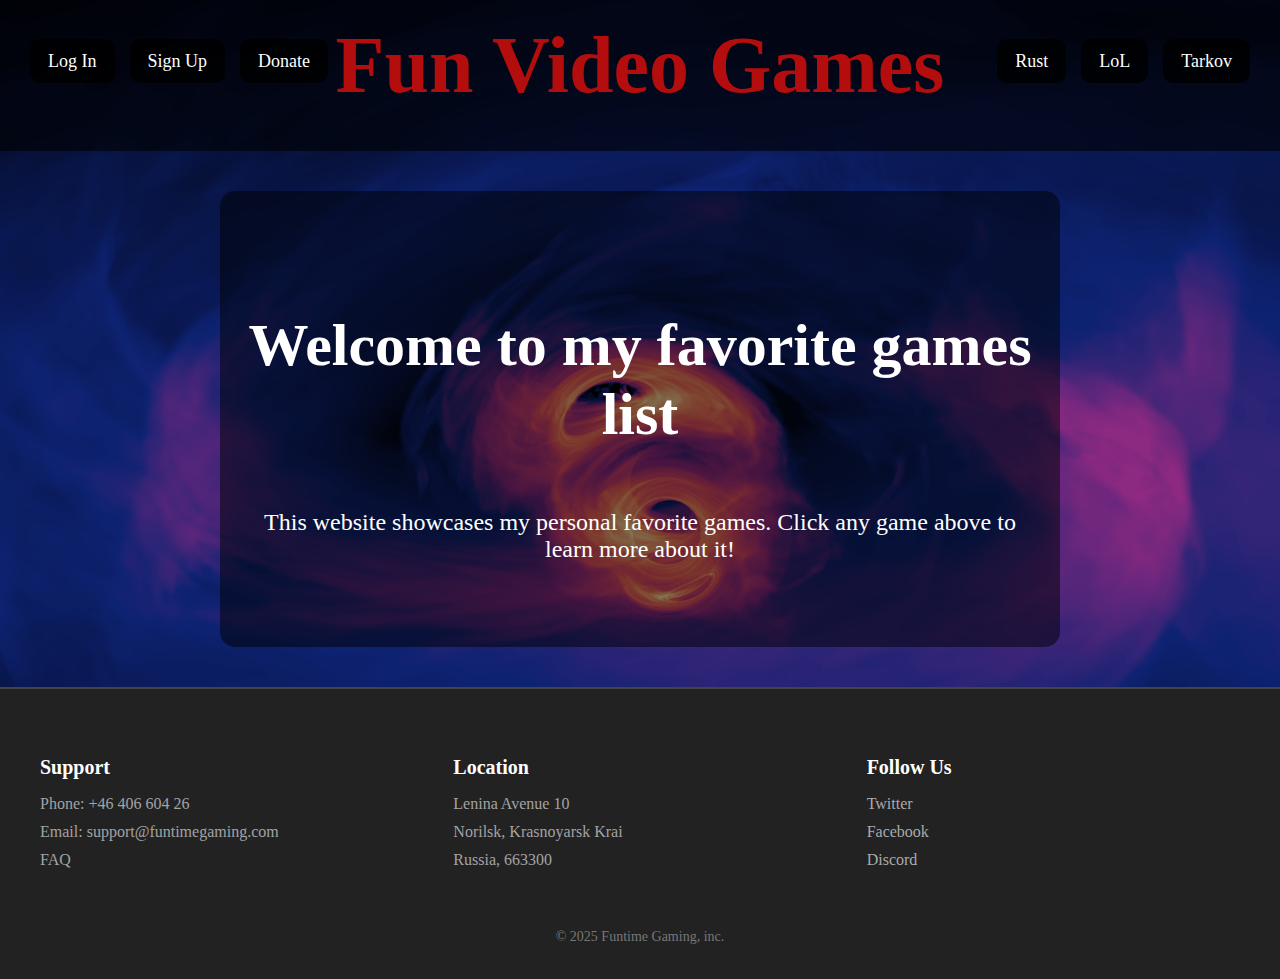
<file: index.html>
<!DOCTYPE html>
<html lang="en">
<head>
    <meta charset="UTF-8">
    <meta name="viewport" content="width=device-width, initial-scale=1.0">
    <link rel="stylesheet" href="style.css">
    <title>Funtime gaming</title>
<head>
    <body>

        <header class="main-header">
            <h1 class="main-title">Fun Video Games</h1>
        
            <nav class="top-left-nav">
                <ul class="nav-links">
                    <li><a class="knapp" href="Log In.html">Log In</a></li>
                    <li><a class="knapp" href="Sign Up.html">Sign Up</a></li>
                    <li><a class="knapp" href="Donate.html">Donate</a></li>
                </ul>
            </nav>
            <nav class="top-right-nav">
                <ul class="nav-links">
                    <li><a class="knapp" href="Rust.html">Rust</a></li>
                    <li><a class="knapp" href="LoL.html">LoL</a></li>
                    <li><a class="knapp" href="Tarkov.html">Tarkov</a></li>
                </ul>
            </nav>
        </header>
    
        <main class="main-content">
            <h3>Welcome to my favorite games list</h3>
            <p class="main-text">This website showcases my personal favorite games. Click any game above to learn more about it!</p>
        </main>
    
        <footer class="site-footer">
            <div class="footer-section">
              <h4>Support</h4>
              <ul>
                <li>Phone: +46 406 604 26</li>
                <li>Email: support@funtimegaming.com</li>
                <li>FAQ</li>
              </ul>
            </div>
            <div class="footer-section">
              <h4>Location</h4>
              <ul>
                <li>Lenina Avenue 10</li>
                <li> Norilsk, Krasnoyarsk Krai</li>
                <li> Russia, 663300</li>
              </ul>
            </div>
            <div class="footer-section">
              <h4>Follow Us</h4>
              <ul>
                <li><a href="#">Twitter</a></li>
                <li><a href="#">Facebook</a></li>
                <li><a href="#">Discord</a></li>
              </ul>
            </div>
            <div class="footer-bottom">
              <p>© 2025 Funtime Gaming, inc.</p>
            </div>
          </footer>
          
    </body>
    </html>
</file>
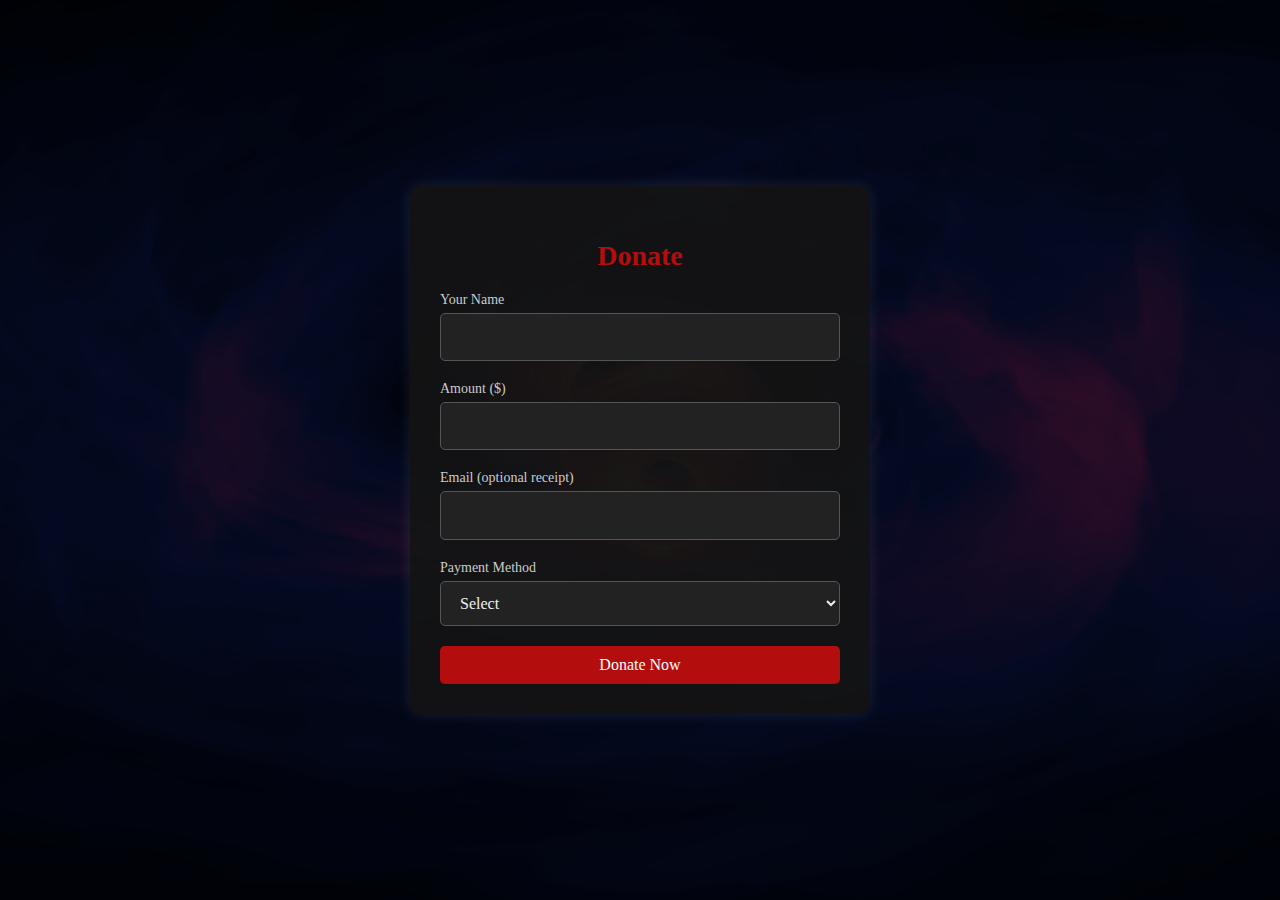
<file: Donate.html>
<!DOCTYPE html>
<html lang="en">
<head>
    <link rel="stylesheet" href="style.css">
    <meta charset="UTF-8">
    <meta name="viewport" content="width=device-width, initial-scale=1.0">
    <title>Donate</title>
</head>
<body>
    <div class="login-container">
        <form class="login-form">
            <h2 class="login-title">Donate</h2>
            
            <label for="donor-name" class="login-label">Your Name</label>
            <input type="text" id="donor-name" name="donor-name" class="login-input" required>

            <label for="donation-amount" class="login-label">Amount ($)</label>
            <input type="number" id="donation-amount" name="donation-amount" class="login-input" min="1" required>

            <label for="email" class="login-label">Email (optional receipt)</label>
            <input type="email" id="email" name="email" class="login-input">

            <label for="payment-method" class="login-label">Payment Method</label>
            <select id="payment-method" name="payment-method" class="login-input" required>
                <option value="">Select</option>
                <option value="credit-card">Credit Card</option>
                <option value="paypal">PayPal</option>
                <option value="crypto">Crypto</option>
            </select>

            <button type="submit" class="login-button">Donate Now</button>
        </form>
    </div>
</body>
</html>
</file>
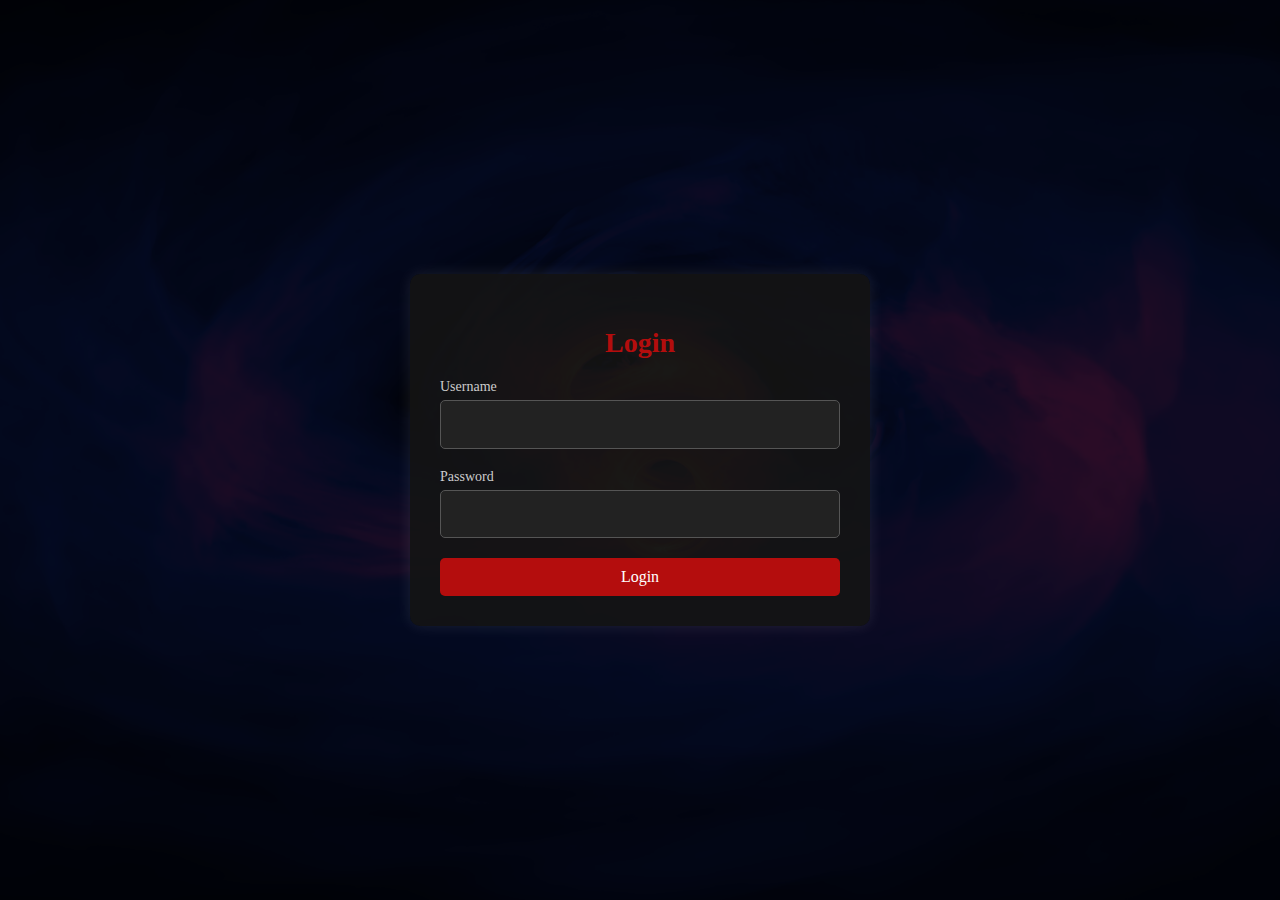
<file: Log In.html>
<!DOCTYPE html>
<html lang="en">
<head>
    <link rel="stylesheet" href="style.css">
    <meta charset="UTF-8">
    <meta name="viewport" content="width=device-width, initial-scale=1.0">
    <title>LogIn Page</title>
</head>
<body>
    <div class="login-container">
        <form class="login-form">
            <h2 class="login-title">Login</h2>
            
            <label for="username" class="login-label">Username</label>
            <input type="text" id="username" name="username" class="login-input" required>

            <label for="password" class="login-label">Password</label>
            <input type="password" id="password" name="password" class="login-input" required>

            <button type="submit" class="login-button">Login</button>
        </form>
    </div>
</body>
</html>
</file>
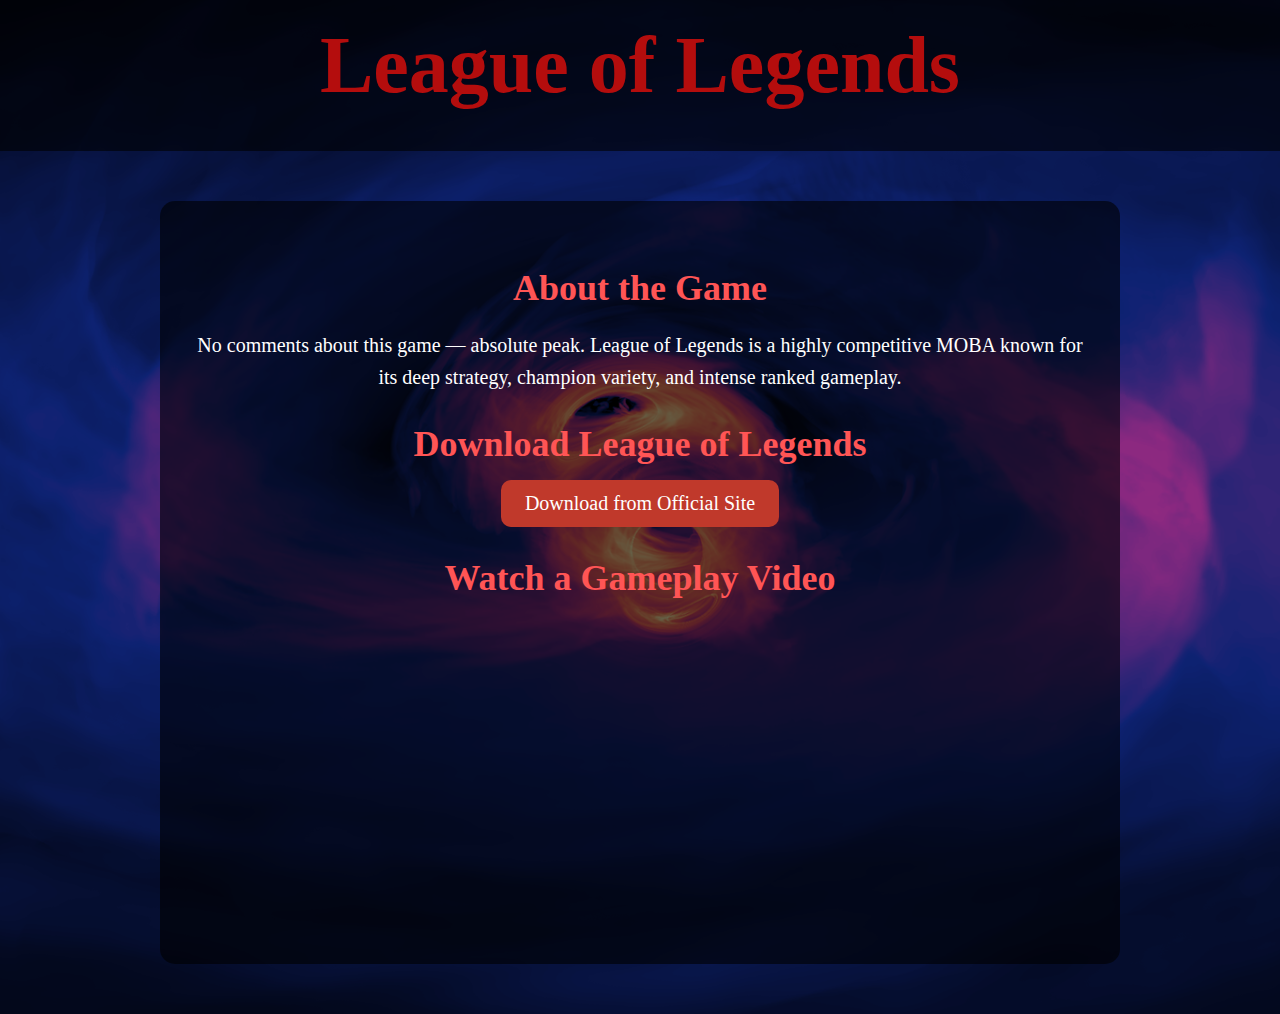
<file: LoL.html>
<!DOCTYPE html>
<html lang="en">
<head>
    <link rel="stylesheet" href="style.css">
    <meta charset="UTF-8">
    <meta name="viewport" content="width=device-width, initial-scale=1.0">
    <title>LoL</title>
</head>
<body>

    <header class="main-header">
        <h1 class="main-title">League of Legends</h1>
    </header>

    <main class="game-content">
        <section class="game-description">
            <h3>About the Game</h3>
            <p>
                No comments about this game — absolute peak. League of Legends is a highly competitive MOBA known for its deep strategy, champion variety, and intense ranked gameplay.
            </p>
        </section>

        <section class="game-download">
            <h2>Download League of Legends</h2>
            <a class="knapp" href="https://www.leagueoflegends.com/en-gb/download/" target="_blank">Download from Official Site</a>
        </section>

        <section class="game-video">
            <h2>Watch a Gameplay Video</h2>
            <div class="video-wrapper">
                <iframe width="560" height="315" src="https://www.youtube.com/embed/818ISRrnV60?si=AiidspuddyNvDNNr" title="League of Legends Video" frameborder="0" allow="accelerometer; autoplay; clipboard-write; encrypted-media; gyroscope; picture-in-picture" allowfullscreen></iframe>
            </div>
        </section>
    </main>

</body>
</html>
</file>
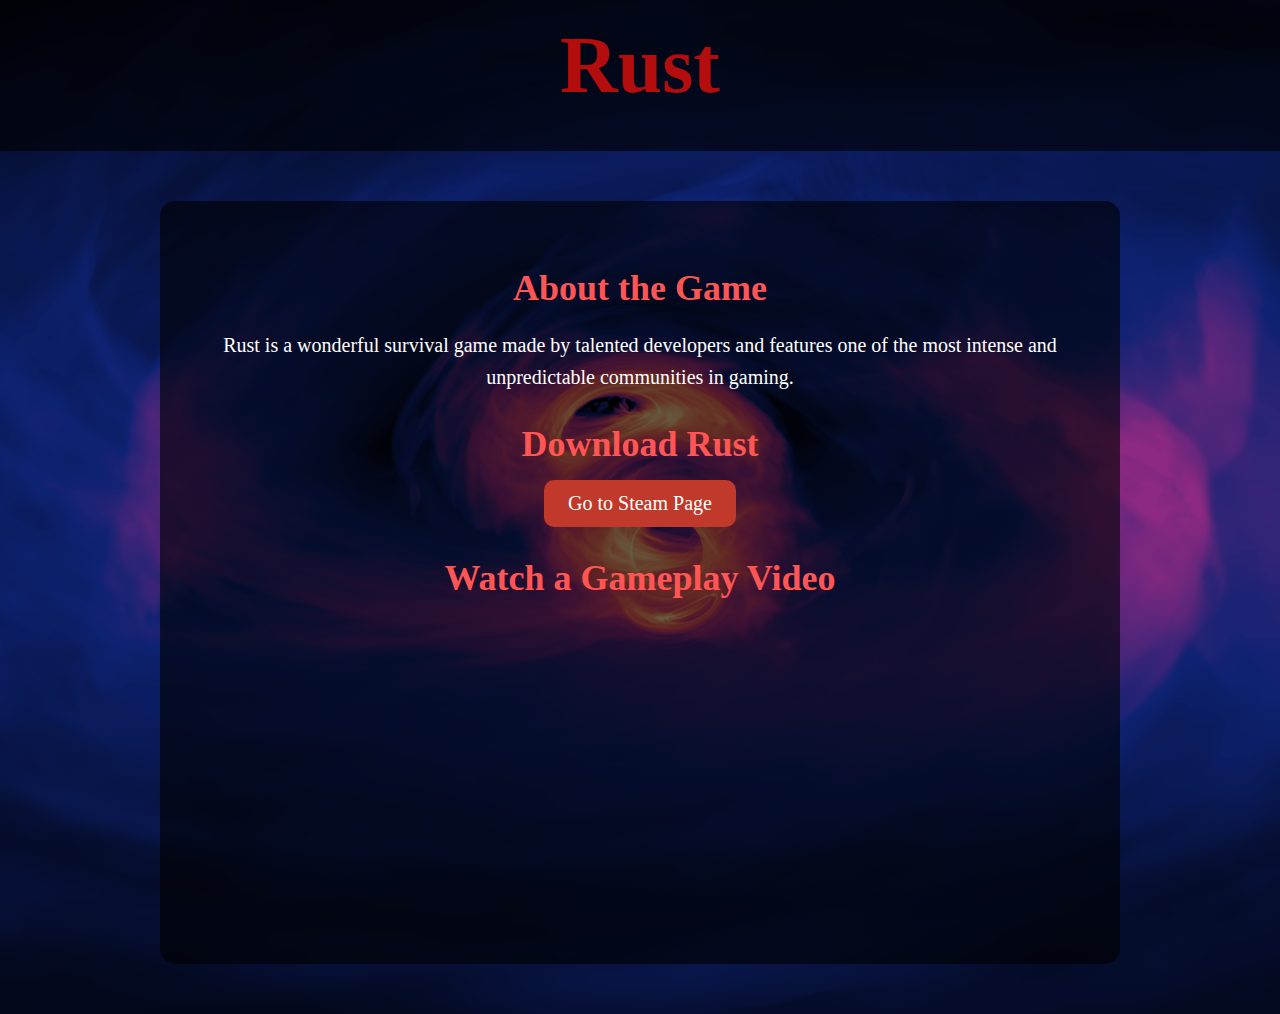
<file: Rust.html>
<!DOCTYPE html>
<html lang="en">
<head>
    <link rel="stylesheet" href="style.css">
    <meta charset="UTF-8">
    <meta name="viewport" content="width=device-width, initial-scale=1.0">
    <title>Rust</title>
</head>
<body>

    <header class="main-header">
        <h1 class="main-title">Rust</h1>
    </header>

    <main class="game-content">
        <section class="game-description">
            <h3>About the Game</h3>
            <p>
                Rust is a wonderful survival game made by talented developers and features one of the most intense and unpredictable communities in gaming.
            </p>
        </section>

        <section class="game-download">
            <h2>Download Rust</h2>
            <a class="knapp" href="https://store.steampowered.com/app/252490/Rust/" target="_blank">Go to Steam Page</a>
        </section>

        <section class="game-video">
            <h2>Watch a Gameplay Video</h2>
            <div class="video-wrapper">
                <iframe width="560" height="315" src="https://www.youtube.com/embed/afR8voUH4to?si=82xVeDfop5NZfI7L" title="Rust Gameplay" frameborder="0" allow="accelerometer; autoplay; clipboard-write; encrypted-media; gyroscope; picture-in-picture" allowfullscreen></iframe>
            </div>
        </section>
    </main>

</html>
</file>
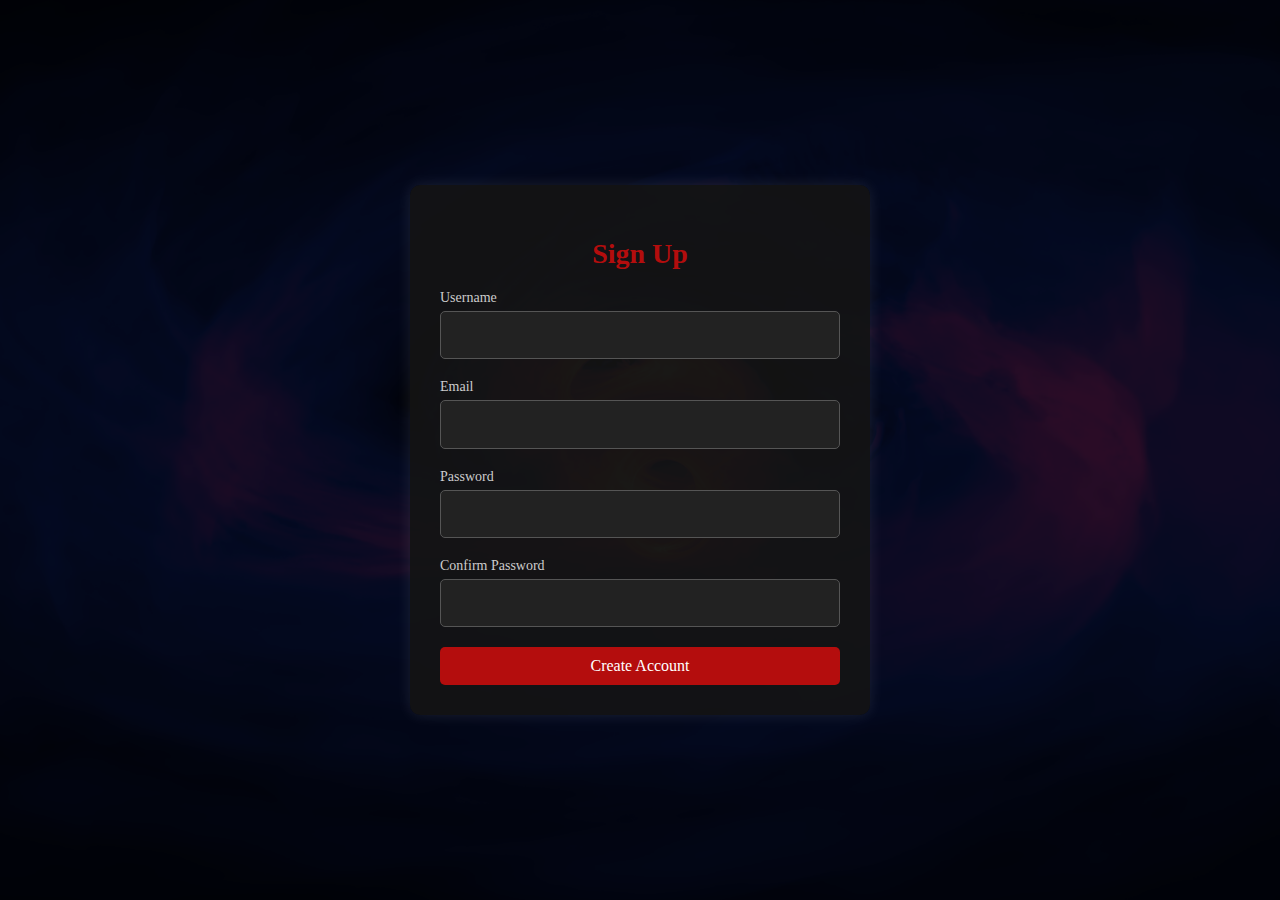
<file: Sign Up.html>
<!DOCTYPE html>
<html lang="en">
<head>
    <link rel="stylesheet" href="style.css">
    <meta charset="UTF-8">
    <meta name="viewport" content="width=device-width, initial-scale=1.0">
    <title>Sign Up</title>
</head>
<body>
    
    <div class="login-container">
        <form class="login-form">
            <h2 class="login-title">Sign Up</h2>
            
            <label for="username" class="login-label">Username</label>
            <input type="text" id="username" name="username" class="login-input" required>

            <label for="email" class="login-label">Email</label>
            <input type="email" id="email" name="email" class="login-input" required>

            <label for="password" class="login-label">Password</label>
            <input type="password" id="password" name="password" class="login-input" required>

            <label for="confirm-password" class="login-label">Confirm Password</label>
            <input type="password" id="confirm-password" name="confirm-password" class="login-input" required>

            <button type="submit" class="login-button">Create Account</button>
        </form>
    </div>

</body>
</html>
</file>
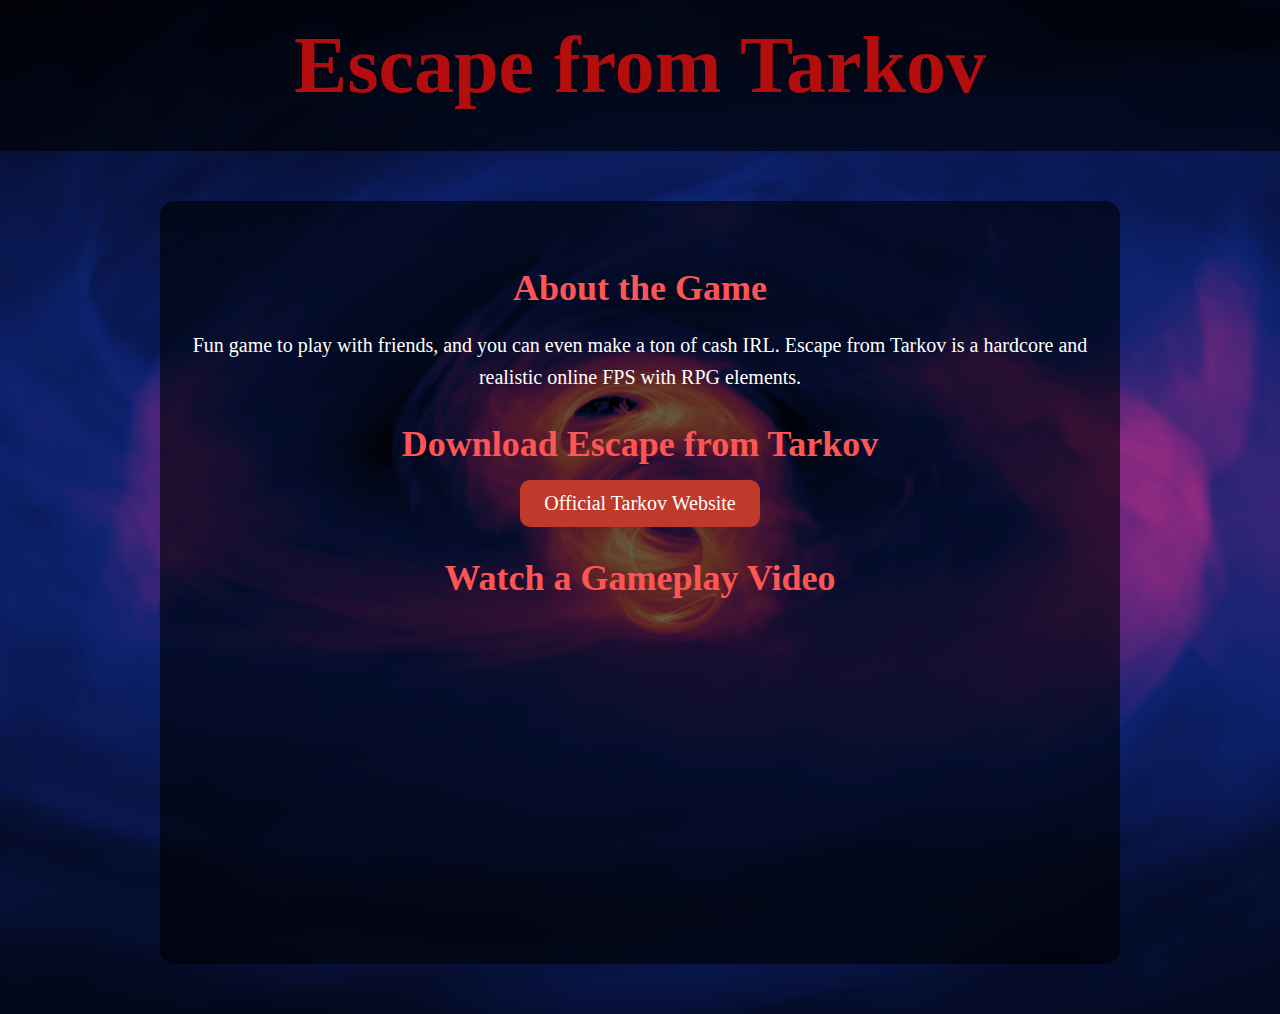
<file: Tarkov.html>
<!DOCTYPE html>
<html lang="en">
<head>
    <link rel="stylesheet" href="style.css">
    <meta charset="UTF-8">
    <meta name="viewport" content="width=device-width, initial-scale=1.0">
    <title>Tarkov</title>
</head>
<body>

    <header class="main-header">
        <h1 class="main-title">Escape from Tarkov</h1>
    </header>

    <main class="game-content">
        <section class="game-description">
            <h3>About the Game</h3>
            <p>
                Fun game to play with friends, and you can even make a ton of cash IRL. Escape from Tarkov is a hardcore and realistic online FPS with RPG elements.
            </p>
        </section>

        <section class="game-download">
            <h2>Download Escape from Tarkov</h2>
            <a class="knapp" href="https://www.escapefromtarkov.com/" target="_blank">Official Tarkov Website</a>
        </section>

        <section class="game-video">
            <h2>Watch a Gameplay Video</h2>
            <div class="video-wrapper">
                <iframe width="560" height="315" src="https://www.youtube.com/embed/qn61ussN_Oo?si=s7agCKLk94d3Klyu" title="Escape from Tarkov Gameplay" frameborder="0" allow="accelerometer; autoplay; clipboard-write; encrypted-media; gyroscope; picture-in-picture" allowfullscreen></iframe>
            </div>
        </section>
    </main>
 
</body>
</html>
</file>
<file: style.css>
body {
    background-image: url("SupermassiveBinaryBlackHoles_desktop.png");
    background-size: cover;
    background-position: center;
    margin: 0;
    padding: 0;
    font-family: cursive;
}

h1 {
    Color: rgb(180, 13, 13);
    Font-size: 125px;
    font-family: Cursive;
}
h2 {
    Color: rgb(255, 0, 0);
    Font-size: 40px;
    Font-family: Cursive;
}
h3 {
    Color: rgb(255, 255, 255);
    Font-size: 60px;
    font-family: cursive;
}
li {
    Color: rgb(255, 255, 255);
    Font-size: 40px;
    font-family: cursive;
    list-style: none;
}

ul {
    display: center;
    justify-content: center;
}

.main-header {
    text-align: center;
    padding: 20px;
    background-color: rgba(0, 0, 0, 0.6);
}

.main-title {
    font-size: 80px;
    color: rgb(180, 13, 13);
    margin: 0 0 20px;
}

.top-left-nav,
.top-right-nav {
    position: absolute;
    top: 30px;
}

.top-left-nav {
    left: 30px;
}

ul li a:visited {
   color: gray;
}

.knapp {
    background-color: rgba(0, 0, 0, 0.8);
    color: white;
    padding: 12px 18px;
    border-radius: 10px;
    font-size: 18px;
    transition: background-color 0.3s;
}

.knapp:hover {
    background-color: #444;
    color: #fff;
}

.main-content {
    text-align: center;
    padding: 60px 20px;
    color: white;
    background-color: rgba(0, 0, 0, 0.5);
    margin: 40px auto;
    max-width: 800px;
    border-radius: 15px;
}

.main-text {
    font-size: 24px;
    margin-top: 20px;
}

.center-bar {
    justify-self: center;
}

.RLT {
    
    padding: 25px; 
    border-radius: 15px;
    margin-bottom: 15px;
    background-color: rgb(31, 28, 28);
    list-style: none;
    font-size: 25px;
}

.Videos {
    margin-top: 50px;
}

.top-right-nav {
    right: 30px;
}

.nav-links {
    display: flex;
    gap: 15px;
    list-style: none;
    margin: 0;
    padding: 0;
}

a {
    text-decoration: none;
    color: gray;
}

.login-container {
    display: flex;
    justify-content: center;
    align-items: center;
    height: 100vh;
    background: rgba(0, 0, 0, 0.7);
}

.login-form {
    background-color: rgba(20, 20, 20, 0.9); 
    padding: 30px;
    border-radius: 10px;
    box-shadow: 0 0 15px rgba(255, 255, 255, 0.1);
    width: 100%;
    max-width: 400px;
    color: #eee;
    font-family: cursive;
}

.login-title {
    text-align: center;
    margin-bottom: 20px;
    font-family: cursive;
    color: rgb(180, 13, 13);
    font-size: 28px;
}

.login-label {
    display: block;
    margin-bottom: 5px;
    font-size: 14px;
    color: #ccc;
    font-family: cursive;
}

.login-input {
    width: 100%;
    padding: 12px 15px;
    margin-bottom: 20px;
    border: 1px solid #555;
    border-radius: 5px;
    background-color: #222;
    color: #eee;
    font-family: cursive;
    font-size: 16px;
    line-height: 1.4;
    box-sizing: border-box;
}


.login-input::placeholder {
    color: #888;
}

.login-button {
    width: 100%;
    padding: 10px;
    background-color: rgb(180, 13, 13);
    color: white;
    border: none;
    border-radius: 5px;
    cursor: pointer;
    font-family: cursive;
    font-size: 16px;
    transition: background-color 0.3s;
}

.login-button:hover {
    background-color: rgb(140, 10, 10);
}

.game-content {
    max-width: 900px;
    margin: 50px auto;
    padding: 30px;
    background-color: rgba(0, 0, 0, 0.6);
    border-radius: 15px;
    color: white;
    text-align: center;
}

.game-content h2, .game-content h3 {
    font-size: 36px;
    color: #ff5555;
    margin-bottom: 15px;
}

.game-content p {
    font-size: 20px;
    line-height: 1.6;
    margin-bottom: 30px;
}

.game-download .knapp {
    font-size: 20px;
    padding: 12px 24px;
    background-color: #c0392b;
    display: inline-block;
}

.game-download .knapp:hover {
    background-color: #e74c3c;
}

.video-wrapper {
    margin-top: 20px;
    display: flex;
    justify-content: center;
}

iframe {
    max-width: 100%;
    border-radius: 10px;
}

.site-footer {
    background-color: #222;
    color: #ccc;
    display: flex;
    justify-content: space-around;
    padding: 40px 20px 20px;
    font-family: cursive;
    flex-wrap: wrap;
    border-top: 2px solid #444;
  }
  
  .footer-section {
    flex: 1 1 200px;
    margin: 0 20px;
  }
  
  .footer-section h4 {
    color: white;
    font-size: 20px;
    margin-bottom: 15px;
  }
  
  .footer-section ul {
    list-style: none;
    padding: 0;
  }
  
  .footer-section ul li {
    margin-bottom: 10px;
    font-size: 16px;
    color: #a3a3a3;
  }
  
  .footer-section ul li a {
    color: #aaa;
    text-decoration: none;
  }
  
  .footer-section ul li a:hover {
    color: white;
    text-decoration: underline;
  }
  
  .footer-bottom {
    width: 100%;
    text-align: center;
    margin-top: 30px;
    font-size: 14px;
    color: #777;
  }
</file>
